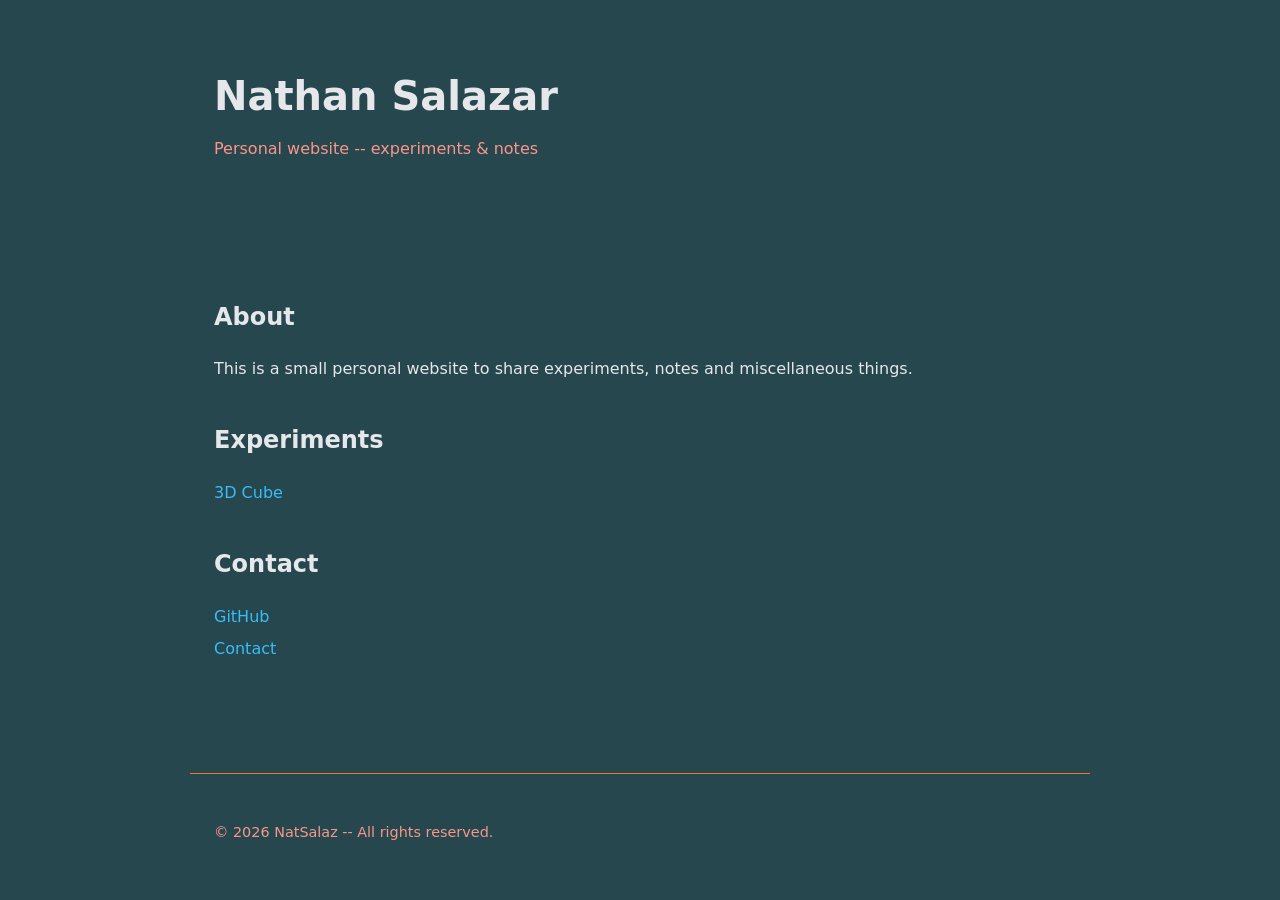
<file: index.html>
<!DOCTYPE html>
<html lang="fr">

<head>
  <meta charset="UTF-8" />
  <title>Nathan Salazar</title>
  <meta name="description" content="Personal website of Nathan Salazar" />
  <meta name="viewport" content="width=device-width, initial-scale=1" />

  <!-- CSS link -->
  <link rel="stylesheet" href="style.css" />
</head>

<body>

  <header class="site-header">
    <h1 class="site-title">Nathan Salazar</h1>
    <p class="site-subtitle">Personal website -- experiments & notes</p>
  </header>

  <main class="content">
    <section>
      <h2>About</h2>
      <p>
        This is a small personal website to share experiments,
        notes and miscellaneous things.
      </p>
    </section>
    <section>
      <h2>Experiments</h2>
      <ul class="links">
        <li><a href="cube.html">3D Cube</a></li>
      </ul>
    </section>
    <section>
      <h2>Contact</h2>
      <ul class="links">
        <li><a href="https://github.com/NatSalaz" target="_blank">GitHub</a></li>
        <li><a href="mailto:nathansalazarie@gmail.com">Contact</a></li>
      </ul>
    </section>
  </main>

  <footer class="site-footer">
    <p>© 2026 NatSalaz -- All rights reserved.</p>
  </footer>

</body>

</html>
</file>
<file: style.css>
/* Base reset */
*,
*::before,
*::after {
  box-sizing: border-box;
}

body {
  margin: 0;
  font-family: system-ui, -apple-system, BlinkMacSystemFont, "Segoe UI",
    sans-serif;
  background-color: #26474E;
  color: #e5e7eb;
  line-height: 1.6;
}

/* Layout */
.site-header,
.content,
.site-footer {
  max-width: 900px;
  margin: 0 auto;
  padding: 2rem 1.5rem;
}

.site-header {
  padding-top: 4rem;
  padding-bottom: 3rem;
}

/* Typography */
.site-title {
  font-size: 2.5rem;
  margin: 0;
}

.site-subtitle {
  margin-top: 0.5rem;
  color: #F9968B;
}

h2 {
  margin-top: 2.5rem;
  font-size: 1.5rem;
}

/* Links */
a {
  color: #38bdf8;
  text-decoration: none;
}

a:hover {
  text-decoration: underline;
}

.links {
  list-style: none;
  padding: 0;
}

.links li {
  margin: 0.4rem 0;
}

/* Footer */
.site-footer {
  border-top: 1px solid #F27438;
  margin-top: 4rem;
  font-size: 0.9rem;
  color: #F9968B;
}
</file>
